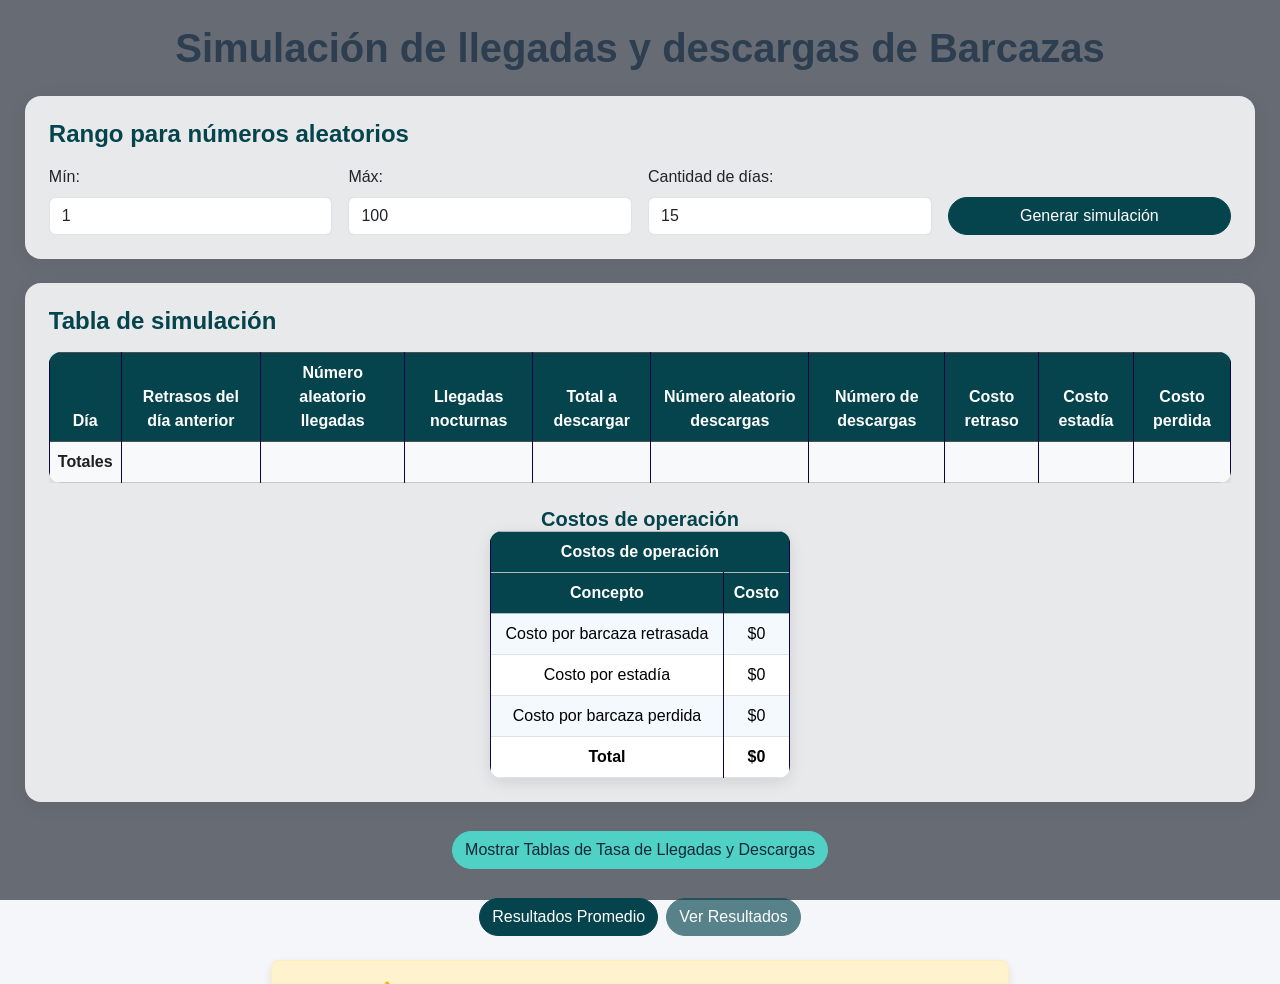
<file: index.html>
<!DOCTYPE html>
<html lang="es">
<head>
    <meta charset="UTF-8">
    <meta http-equiv="refresh" content="0; url=appweb/html/prueba.html">
    <title>Proyecto Métodos Cuantitativos</title>
</head>
<body>
    <p>Cargando aplicación...</p>
</body>
</html>
</file>
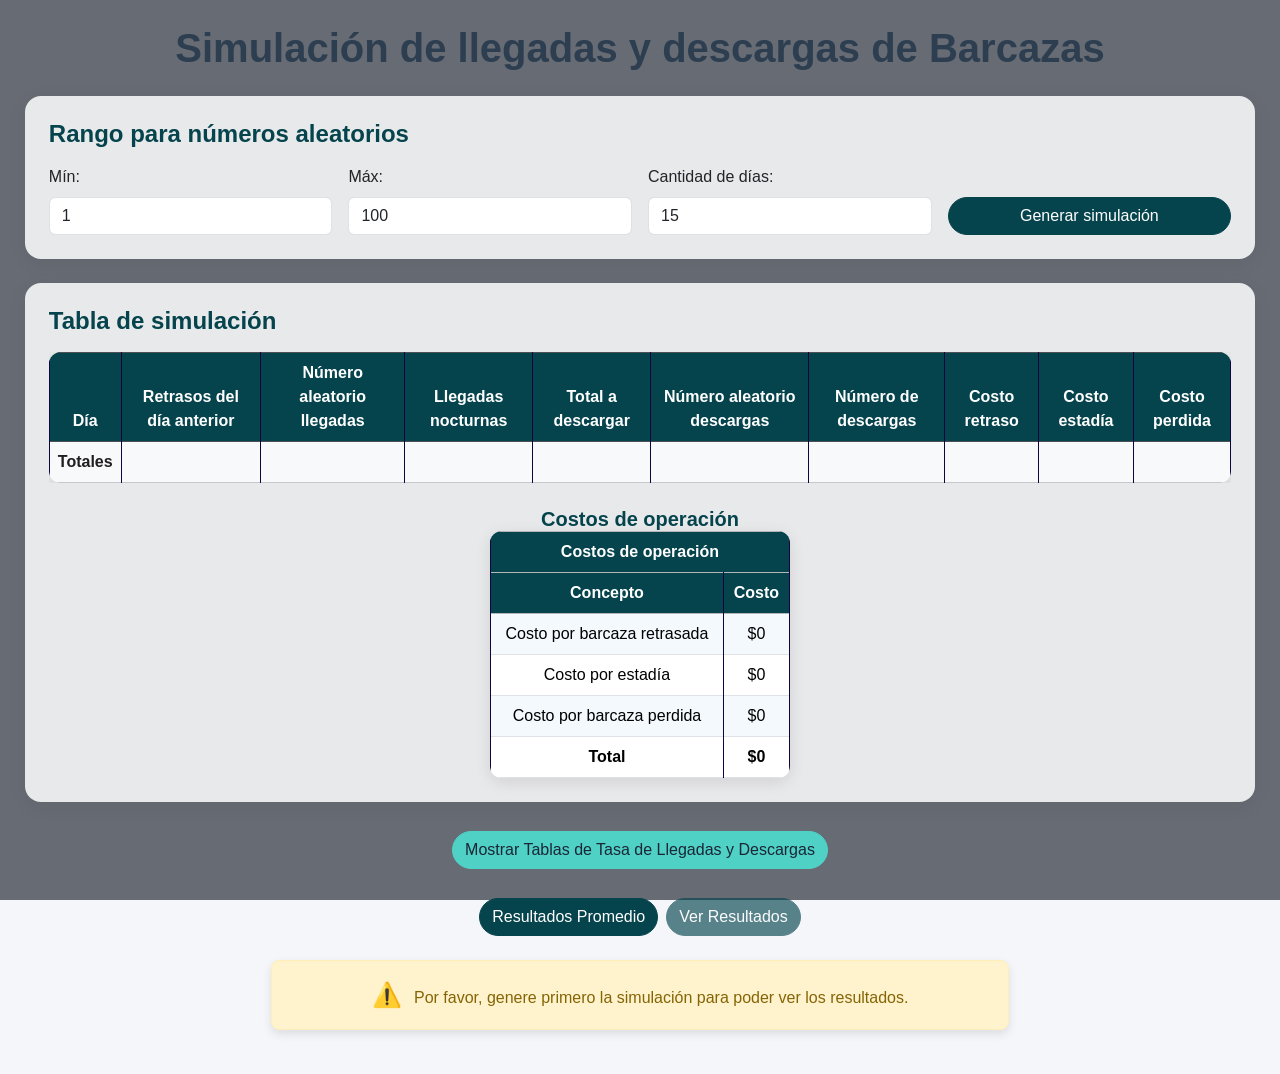
<file: appweb/html/prueba.html>
<!doctype html>
<html lang="es">

<head>
    <title>Llegadas y descargas de Barcazas</title>
    <meta charset="utf-8" />
    <meta name="viewport" content="width=device-width, initial-scale=1, shrink-to-fit=no" />
    <!-- Bootstrap CSS v5.3.2 -->
    <link href="https://cdn.jsdelivr.net/npm/bootstrap@5.3.2/dist/css/bootstrap.min.css" rel="stylesheet"
        integrity="sha384-T3c6CoIi6uLrA9TneNEoa7RxnatzjcDSCmG1MXxSR1GAsXEV/Dwwykc2MPK8M2HN" crossorigin="anonymous" />
    <link href="../css/prueba.css" rel="stylesheet" />
    <style>
        .mt-4-5 { margin-top: 2.5rem; }
        .d-none { display: none !important; }
        .fade-in { animation: fadeIn 0.4s; }
        @keyframes fadeIn {
            0% { opacity: 0; }
            100% { opacity: 1; }
        }
        .alerta-elegante {
            display: none;
            margin-top: 1rem;
            background: #fff3cd;
            color: #856404;
            border: 1px solid #ffeeba;
            border-radius: 0.5rem;
            padding: 1rem;
            align-items: center;
            gap: 0.5rem;
        }
        .alerta-icono { font-size: 1.5rem; margin-right: 0.5rem; }
        .titulo { margin-bottom: 1rem; }
        .btn {
            border-radius: 25px !important;
        }
        .btn-primary {
            background-color: #06444d !important;
            border-color: #06444d !important;
        }
        .btn-primary:hover {
            background-color: #0a5c68 !important;
            border-color: #0a5c68 !important;
        }
        .btn-secondary {
            background-color: #4fd1c5 !important;
            border-color: #4fd1c5 !important;
            color: #1a2636 !important;
        }
        .btn-secondary:hover {
            background-color: #3ab8ac !important;
            border-color: #3ab8ac !important;
        }
        .btn-danger {
            border-radius: 20px !important;
        }
        .btn-outline-primary {
            border-radius: 20px !important;
        }
        .custom-modal__header {
            background: #06444d;
            color: white;
            border-radius: 12px 12px 0 0;
            padding: 1rem 1.5rem;
        }
        .custom-modal__title {
            color: white;
            margin: 0;
        }
        .custom-modal__body {
            padding: 1.5rem;
        }
        .custom-modal__footer {
            border-top: 1px solid #e9ecef;
            padding: 1rem 1.5rem;
        }
        .markModel {
            font-size: 1.05rem;
            margin-bottom: 0.8rem;
        }
        .estiloModal table {
            margin: 0 auto;
        }
        .bordeB {
            background-color: #06444d;
            color: white;
            border-radius: 25px !important;
            padding: 8px 25px;
        }
        .bordeB:hover {
            background-color: #0a5c68;
            color: white;
        }
        .fondo {
            background: #f4f6fa;
            min-height: 100vh;
        }
        .fondoTablas {
            background: #e8edf3 !important;
        }
        .card {
            border-radius: 16px !important;
            border: none !important;
            box-shadow: 0 4px 20px rgba(0,0,0,0.06) !important;
        }
        .card-body {
            padding: 1.5rem !important;
        }
        .table th {
            background-color: #06444d !important;
            color: white !important;
        }
        .table-striped tbody tr:nth-of-type(odd) {
            background-color: rgba(79,209,197,0.05) !important;
        }
        @media (min-width: 768px) {
            .container-fluid { max-width: 98vw; }
            .card-body { padding-left: 1.2rem; padding-right: 1.2rem; }
        }
    </style>
</head>

<body class="fondo">
    <div class="container-fluid py-4">
        <div class="row">
            <div class="col-12">
                <!-- Título -->
                <div class="text-center mb-4">
                    <h1 class="titulo" style="color:#2c3e50;">Simulación de llegadas y descargas de Barcazas</h1>
                </div>
                
                <!-- PARÁMETROS INICIALES -->
                <section class="mb-4">
                    <div class="card shadow">
                        <div class="card-body">
                            <h2 class="titulo h4 mb-3" style="color:#06444d;">Rango para números aleatorios</h2>
                            <form class="row g-3 align-items-end">
                                <div class="col-12 col-md-3">
                                    <label for="rangoMin" class="form-label">Mín:</label>
                                    <input type="number" class="form-control" id="rangoMin" value="1">
                                </div>
                                <div class="col-12 col-md-3">
                                    <label for="rangoMax" class="form-label">Máx:</label>
                                    <input type="number" class="form-control" id="rangoMax" value="100">
                                </div>
                                <div class="col-12 col-md-3">
                                    <label for="dias" class="form-label">Cantidad de días:</label>
                                    <input type="number" class="form-control" id="dias" value="15">
                                </div>
                                <div class="col-12 col-md-3 d-grid">
                                    <button type="button" class="btn btn-primary" id="btnGenerar">
                                        Generar simulación
                                    </button>
                                </div>
                            </form>
                        </div>
                    </div>
                </section>

                <!-- TABLA DE SIMULACIÓN -->
                <section class="mb-4">
                    <div class="card shadow">
                        <div class="card-body">
                            <h2 class="titulo h4 mb-3" style="color:#06444d;">Tabla de simulación</h2>
                            <div class="table-responsive">
                                <table id="tablaSimulacion" class="table table-bordered table-striped mx-auto mb-0 align-middle">
                                    <thead class="table-dark">
                                        <tr>
                                            <th>Día</th>
                                            <th>Retrasos del día anterior</th>
                                            <th>Número aleatorio llegadas</th>
                                            <th>Llegadas nocturnas</th>
                                            <th>Total a descargar</th>
                                            <th>Número aleatorio descargas</th>
                                            <th>Número de descargas</th>
                                            <th>Costo retraso</th>
                                            <th>Costo estadía</th>
                                            <th>Costo perdida</th>
                                        </tr>
                                    </thead>
                                    <tbody></tbody>
                                    <tfoot class="fondoTablas table-light">
                                        <tr>
                                            <td><strong>Totales</strong></td>
                                            <td id="totalRetrasos"></td>
                                            <td></td>
                                            <td id="totalLlegadas"></td>
                                            <td id="totalADescargar"></td>
                                            <td></td>
                                            <td id="totalDescargas"></td>
                                            <td id="totalCostoRetraso"></td>
                                            <td id="totalCostoEstadia"></td>
                                            <td id="totalCostoPerdida"></td>
                                        </tr>
                                    </tfoot>
                                </table>
                            </div>
                            <!-- COSTOS DE OPERACIÓN -->
                            <div class="row justify-content-center mt-4">
                                <div class="col-auto">
                                    <div class="d-flex flex-column align-items-center">
                                        <h5 class="mb-0 fw-bold" style="color:#06444d;">Costos de operación</h5>
                                        <table class="table table-bordered table-hover mt-0 mb-0 w-auto" style="min-width:300px;">
                                            <thead class="table-secondary">
                                                <tr><th colspan="2" class="text-center">Costos de operación</th></tr>
                                                <tr><th>Concepto</th><th>Costo</th></tr>
                                            </thead>
                                            <tbody>
                                                <tr><td>Costo por barcaza retrasada</td><td id="costoRetraso">$0</td></tr>
                                                <tr><td>Costo por estadía</td><td id="costoEstadia">$0</td></tr>
                                                <tr><td>Costo por barcaza perdida</td><td id="costoPerdida">$0</td></tr>
                                                <tr style="font-weight:bold;background:#e3eafc;">
                                                    <td>Total</td>
                                                    <td id="costoTotalOperacion" style="font-weight:bold">$0</td>
                                                </tr>
                                            </tbody>
                                        </table>
                                    </div>
                                </div>
                            </div>
                        </div>
                    </div>
                </section>

                <!-- BOTÓN MOSTRAR/OCULTAR TABLAS -->
                <div class="d-flex justify-content-center gap-2 mb-4">
                    <button id="btnToggleTablas" class="btn btn-secondary">
                        Mostrar Tablas de Tasa de Llegadas y Descargas
                    </button>
                </div>

                <!-- TABLAS OCULTAS -->
                <div id="tablasProbabilidades" class="d-none fade-in">
                    <!-- Tabla de tasas de llegadas -->
                    <section class="mb-4">
                        <div class="card shadow">
                            <div class="card-body">
                                <h2 class="titulo h4 mb-3" style="color:#06444d;">Tabla Tasa de Llegadas</h2>
                                <div class="table-responsive">
                                    <table id="tablaLlegadas" class="table table-bordered table-striped mx-auto mb-0 align-middle">
                                        <thead>
                                            <tr>
                                                <th># Llegadas</th>
                                                <th>Probabilidad</th>
                                                <th>Probabilidad Acumulada</th>
                                                <th>Intervalo Aleatorio</th>
                                                <th>Acción</th>
                                            </tr>
                                        </thead>
                                        <tbody contenteditable="true">
                                            <tr><td>0</td><td>0.13</td><td>0.13</td><td>01 al 13</td><td><button onclick="eliminarFila(this)" class="btn btn-danger btn-sm">Eliminar</button></td></tr>
                                            <tr><td>1</td><td>0.17</td><td>0.3</td><td>14 al 30</td><td><button onclick="eliminarFila(this)" class="btn btn-danger btn-sm">Eliminar</button></td></tr>
                                            <tr><td>2</td><td>0.15</td><td>0.45</td><td>31 al 45</td><td><button onclick="eliminarFila(this)" class="btn btn-danger btn-sm">Eliminar</button></td></tr>
                                            <tr><td>3</td><td>0.25</td><td>0.7</td><td>46 al 70</td><td><button onclick="eliminarFila(this)" class="btn btn-danger btn-sm">Eliminar</button></td></tr>
                                            <tr><td>4</td><td>0.2</td><td>0.9</td><td>71 al 90</td><td><button onclick="eliminarFila(this)" class="btn btn-danger btn-sm">Eliminar</button></td></tr>
                                            <tr><td>5</td><td>0.1</td><td>1</td><td>91 al 00</td><td><button onclick="eliminarFila(this)" class="btn btn-danger btn-sm">Eliminar</button></td></tr>
                                        </tbody>
                                    </table>
                                </div>
                                <div class="mt-2">
                                    <button onclick="agregarFila('tablaLlegadas')" class="btn btn-outline-primary btn-sm">Agregar Fila</button>
                                </div>
                            </div>
                        </div>
                    </section>
                    <!-- Tabla de tasas de descargas -->
                    <section class="mb-4">
                        <div class="card shadow">
                            <div class="card-body">
                                <h2 class="titulo h4 mb-3" style="color:#06444d;">Tabla Tasa de Descargas</h2>
                                <div class="table-responsive">
                                    <table id="tablaDescargas" class="table table-bordered table-striped mx-auto mb-0 align-middle">
                                        <thead>
                                            <tr>
                                                <th># Descargas</th>
                                                <th>Probabilidad</th>
                                                <th>Probabilidad Acumulada</th>
                                                <th>Intervalo Aleatorio</th>
                                                <th>Acción</th>
                                            </tr>
                                        </thead>
                                        <tbody contenteditable="true">
                                            <tr><td>1</td><td>0.05</td><td>0.05</td><td>01 al 05</td><td><button onclick="eliminarFila(this)" class="btn btn-danger btn-sm">Eliminar</button></td></tr>
                                            <tr><td>2</td><td>0.15</td><td>0.2</td><td>06 al 20</td><td><button onclick="eliminarFila(this)" class="btn btn-danger btn-sm">Eliminar</button></td></tr>
                                            <tr><td>3</td><td>0.5</td><td>0.7</td><td>21 al 70</td><td><button onclick="eliminarFila(this)" class="btn btn-danger btn-sm">Eliminar</button></td></tr>
                                            <tr><td>4</td><td>0.2</td><td>0.9</td><td>71 al 90</td><td><button onclick="eliminarFila(this)" class="btn btn-danger btn-sm">Eliminar</button></td></tr>
                                            <tr><td>5</td><td>0.1</td><td>1</td><td>91 al 00</td><td><button onclick="eliminarFila(this)" class="btn btn-danger btn-sm">Eliminar</button></td></tr>
                                        </tbody>
                                    </table>
                                </div>
                                <div class="mt-2">
                                    <button onclick="agregarFila('tablaDescargas')" class="btn btn-outline-primary btn-sm">Agregar fila</button>
                                </div>
                            </div>
                        </div>
                    </section>
                </div>

                <!-- BOTONES DE RESULTADOS -->
                <div class="d-flex justify-content-center gap-2 my-4">
                    <button type="button" class="btn btn-primary" id="btnModalResultados">
                        Resultados Promedio
                    </button>
                    <button id="btnVerResultados" class="btn btn-primary">
                        Ver Resultados
                    </button>
                </div>

                <!-- MENSAJE DE ADVERTENCIA -->
                <div id="mensajeAdvertencia" class="alerta-elegante">
                    <span class="alerta-icono">⚠️</span>
                    <span class="alerta-texto">Por favor, genere primero la simulación para poder ver los resultados.</span>
                </div>

                <!-- MODAL -->
                <div class="modal fade" id="staticBackdrop" data-bs-backdrop="static" data-bs-keyboard="false" tabindex="-1" aria-labelledby="staticBackdropLabel" aria-hidden="true">
                    <div class="modal-dialog modal-dialog-centered">
                        <div class="modal-content custom-modal">
                            <div class="modal-header custom-modal__header">
                                <h5 class="custom-modal__title titulo2" id="staticBackdropLabel">Resultados promedio</h5>
                                <button type="button" class="btn-close btn-close-white" data-bs-dismiss="modal" aria-label="Cerrar"></button>
                            </div>
                            <div class="modal-body custom-modal__body estiloModal">
                                <p class="markModel">Promedio de barcazas retrasadas por día: <span id="promedioRetrasos"></span></p>
                                <p class="markModel">Promedio de llegadas nocturnas: <span id="promedioLlegadas"></span></p>
                                <p class="markModel">Promedio de barcazas descargadas por día: <span id="promedioDescargas"></span></p>
                                <hr>
                                <h5 style="color:#06444d;">Costos de operación</h5>
                                <table class="table table-bordered table-hover w-auto mx-auto mb-0">
                                    <thead class="table-secondary">
                                        <tr><th colspan="2" class="text-center">Costos de operación</th></tr>
                                        <tr><th>Concepto</th><th>Costo</th></tr>
                                    </thead>
                                    <tbody>
                                        <tr><td>Costo por barcaza retrasada</td><td id="costoRetrasoModal">$0</td></tr>
                                        <tr><td>Costo por estadía</td><td id="costoEstadiaModal">$0</td></tr>
                                        <tr><td>Costo por barcaza perdida</td><td id="costoPerdidaModal">$0</td></tr>
                                        <tr style="font-weight:bold;background:#e3eafc;">
                                            <td>Total</td>
                                            <td id="costoTotalOperacionModal" style="font-weight:bold">$0</td>
                                        </tr>
                                    </tbody>
                                </table>
                            </div>
                            <div class="modal-footer custom-modal__footer">
                                <button type="button" class="btn bordeB" data-bs-dismiss="modal">Cerrar</button>
                            </div>
                        </div>
                    </div>
                </div>
            </div>
        </div>
    </div>

    <script src="../js/prueba.js"></script>
    <script src="https://cdn.jsdelivr.net/npm/@popperjs/core@2.11.8/dist/umd/popper.min.js"
        integrity="sha384-I7E8VVD/ismYTF4hNIPjVp/Zjvgyol6VFvRkX/vR+Vc4jQkC+hVqc2pM8ODewa9r"
        crossorigin="anonymous"></script>
    <script src="https://cdn.jsdelivr.net/npm/bootstrap@5.3.2/dist/js/bootstrap.min.js"
        integrity="sha384-BBtl+eGJRgqQAUMxJ7pMwbEyER4l1g+O15P+16Ep7Q9Q+zqX6gSbd85u4mG4QzX+"
        crossorigin="anonymous"></script>
    <script>
        const btnToggleTablas = document.getElementById('btnToggleTablas');
        const tablasProbabilidades = document.getElementById('tablasProbabilidades');
        let tablasVisibles = false;

        btnToggleTablas.addEventListener('click', () => {
            tablasVisibles = !tablasVisibles;
            if (tablasVisibles) {
                tablasProbabilidades.classList.remove('d-none');
                tablasProbabilidades.classList.add('fade-in');
                btnToggleTablas.textContent = 'Ocultar Tablas de Tasa de Llegadas y Descargas';
            } else {
                tablasProbabilidades.classList.add('d-none');
                tablasProbabilidades.classList.remove('fade-in');
                btnToggleTablas.textContent = 'Mostrar Tablas de Tasa de Llegadas y Descargas';
            }
        });
    </script>
</body>

</html>
</file>
<file: appweb/css/prueba.css>
/* Fondo principal con imagen y fuente base para la simulación */
.fondo {
    font-family: Arial, sans-serif;
    background-image: url(../img/fondo2.jpg);
    margin: 50px;
    height: auto;
    width: auto;
    background-size: cover;
    background-repeat: no-repeat;
    background-position: center;
}

.fondo::before {
    content: "";
    /* Es obligatorio en ::before y ::after */
    position: fixed;
    /* Se fija a la pantalla completa */
    top: 0;
    left: 0;
    height: 100%;
    width: 100%;
    background-color: rgba(10, 15, 25, 0.6);
    /* Fondo negro con transparencia */
    z-index: -1;
    /* Lo manda detrás del contenido principal */
}

.card {
    background-color: rgba(255, 255, 255, 0.85) !important;
    /* Blanco translúcido */
    box-shadow: 0 4px 16px rgba(0, 0, 0, 0.2);
    /* Sombra suave */
    border-radius: 1rem;
    /* Bordes redondeados */
    backdrop-filter: blur(1px);
    /* Efecto de desenfoque del fondo */
}


/* Títulos principales de la simulación */
h1,
h2 {
    color: #06444d;
}

/* Estilos para tablas de simulación y probabilidades */
table {
    width: 100%;
    border-collapse: collapse;
    margin-bottom: 20px;
    background-color: rgba(255, 255, 255, 0.85);
    box-shadow: 0 4px 16px rgba(0, 0, 0, 0.1);
    border-radius: 12px;
    overflow: hidden;
}


th,
td {
    border: 1px solid #0d0441;
    padding: 8px;
    text-align: center;
}
/* 
th {
    /* background-color: #0a0a0a  !important; */
    /* color: white !important; 
} */

tbody tr:nth-child(odd) td {
    background-color: rgba(240, 248, 255, 0.65);
}

tfoot td {
    font-weight: bold;
    color: #201e1e !important;
}

/* Botones de acción en tablas y formularios */
button {
    padding: 6px 12px;
    margin-top: 5px;
    background-color: #06444d;
    color: white;
    border-radius: 25px;
    cursor: pointer;
}

button:hover {
    background-color: #046377;
}

.btn-generar {
    background: linear-gradient(90deg, #115561 0%, #15655d 100%);
    color: white;
    padding: 10px 20px;
    font-size: 1rem;
    font-weight: 600;
    border: none;
    border-radius: 30px;
    box-shadow: 0 4px 12px rgba(54, 162, 235, 0.3);
    cursor: pointer;
    transition: all 0.3s ease;
}

.btn-generar:hover {
    background: linear-gradient(90deg, #0a3e39 0%, #064f4f 100%);
    box-shadow: 0 6px 16px rgba(54, 162, 235, 0.4);
    transform: scale(1.03);
}

.btn-resultados {
  background-color: #18705c;
  color: white;
  padding: 12px 24px;
  border: none;
  border-radius: 40px;
  font-weight: bold;
  font-size: 1rem;
  box-shadow: 0 4px 8px rgba(0, 0, 0, 0.3);
  transition: all 0.3s ease;
}
.btn-resultados:hover {
  background-color: #145b4b;
  transform: scale(1.05);
  color: white;
}


/* Celdas editables resaltadas al enfocar */
td[contenteditable="true"]:focus {
    background-color: #a1afb1;
    color: rgb(0, 0, 0);
}

/* Título de tablas con fondo oscuro */
.table-title {
    background-color: #51696b;
    color: rgb(0, 0, 0);
    text-align: center;
}

/* Marca visual para celdas destacadas */
.mark {
    background-color: hsla(0, 0%, 92%, 0.366);
    text-align: center;
}

.tituloBase {
    text-align: center;
    margin: 25px;
}

/* Título principal con fondo y borde */
.titulo {
    /* text-align: center; */
    color: #000000;
    /* background-color: #04373ac0; */
    font-weight: bold;
    /* font-family: 'Times New Roman', Times, serif; */
    /* border-radius: 0.5rem; */
    /* border: 1px solid #ffffff; */
    /* margin: 25px; */
}

.tituloFondo {
    background-color: #04373ac0;
    border-radius: 0.5rem;
    color: rgb(219, 232, 224);
}

.tituloGeneral {
    /* text-align: center; */
    color: #f0f0f0;
    background: linear-gradient(90deg, #051e32, #051e32);
    text-shadow: 2px 2px 4px rgba(0, 0, 0, 0.6);
    font-family: 'Times New Roman', Times, serif;
    border-radius: 0.5rem;
    border: 1px solid #ffffff;
    /* margin: 25px; */
}

.afectacion-celda {
    /* background-color: rgba(255, 255, 255, 0.4); */
    font-weight: 500;
    color: #000;
    padding: 6px;
    display: inline-block;
    min-width: 40px;
    text-align: center;
    border-radius: 6px;
}

.afectacion-celda:focus {
    /* background-color: #d4eef0; */
    outline: none;
}


/* Estilo para el modal de resultados promedio */
.estiloModal {
    background-color: #06444d;
    margin: 0px;
    height: auto;
    width: auto;
    background-size: cover;
    background-repeat: no-repeat;
    background-position: center;
    font-style: oblique;
    color: white !important;
    font-weight: 600;
    font-size: 1.1rem;
    padding: 15px;
    border-radius: 0 0 0.5rem 0.5rem;
}

.evento-select {
    min-width: 120px;
    border-radius: 8px;
    padding: 3px 6px;
}

/* Título del modal */
.titulo2 {
    color: Black;
    text-align: center;
}

/* Texto destacado en el modal */
.markModel {
    color: rgb(255, 255, 255);
}

/* Botón de cierre del modal */
.bordeB {
    padding: 6px 12px;
    margin-top: 5px;
    background-color: #000000c8;
    color: white;
    border-radius: 25px;
    cursor: pointer;
}

/* Fondo para los totales de tablas */
.fondoTablas {
    background-color: rgb(77, 20, 20);
}

/* Color de letra para celdas específicas */
.colorL {
    color: white;
    background-color: #00000090;
}

/* Contenedor para botones principales */
.button-container {
    display: flex;
    justify-content: center;
    margin-top: 10px;
}

/* Alerta elegante para advertencias */
.alerta-elegante {
    display: none;
    background-color: #fff3cd;
    color: #856404;
    border: 1px solid #ffeeba;
    border-radius: 10px;
    padding: 15px 20px;
    margin: 20px auto;
    width: 60%;
    text-align: center;
    font-weight: 500;
    font-size: 16px;
    box-shadow: 0 4px 10px rgba(0, 0, 0, 0.1);
    display: flex;
    align-items: center;
    gap: 10px;
}

.alerta-icono {
    font-size: 20px;
    color: #ffc107;
}

.alerta-texto {
    flex: 1;
}

/* Modal styles para resultados promedio */
.custom-modal {
    border-radius: 12px;
    box-shadow: 0 8px 24px rgba(141, 6, 6, 0.2);
    border: none;
}

.custom-modal__header {
    background-color: #f8f9fa;
    border-bottom: 1px solid #dee2e6;
    padding: 16px 24px;
    border-top-left-radius: 12px;
    border-top-right-radius: 12px;
}

.custom-modal__title {
    font-size: 20px;
    font-weight: 600;
    margin: 0;
    color: #343a40;
}

.custom-modal__body {
    padding: 24px;
    background-color: #06444d !important;
    color: white !important;
    font-size: 16px;
}

.custom-modal__footer {
    background-color: #f8f9fa;
    border-top: 1px solid #dee2e6;
    padding: 12px 24px;
    border-bottom-left-radius: 12px;
    border-bottom-right-radius: 12px;
}

/* Estilo para los textos del cuerpo del modal */
.markModel {
    font-weight: 500;
    margin-bottom: 10px;
}

/* Botón principal personalizado */
.btn-principal {
    background-color: #06444d !important;
    color: white !important;
    border: none !important;
    border-radius: 25px !important;
    padding: 6px 12px !important;
    cursor: pointer !important;
    margin-left: 5px;
    margin-right: 5px;
}

.btn-principal:hover {
    background-color: #046377 !important;
}

/* Tarjeta y lista para el modal de resultados promedio */
.card-promedio {
    background: rgba(30, 40, 60, 0.92);
    border-radius: 18px;
    box-shadow: 0 4px 24px rgba(0, 0, 0, 0.35);
    padding: 1.2rem 1.5rem 1rem 1.5rem;
    margin-bottom: 1rem;
    color: #f8f9fa;
    border: 1.5px solid #ffe066;
    max-width: 400px;
    margin-left: auto;
    margin-right: auto;
}

.lista-promedio {
    list-style: none;
    padding: 0;
    margin: 0;
}

.lista-promedio li {
    padding: 0.5em 0;
    border-bottom: 1px solid #3a4a5a44;
    font-size: 1.08rem;
    display: flex;
    align-items: center;
    gap: 0.5em;
}

.lista-promedio li:last-child {
    border-bottom: none;
}

.icono-prom,
.icono-item {
    font-size: 1.2em;
    vertical-align: middle;
    color: #ffe066;
}









/* NAVBAR BLUR CON FONDO COMPLETO */
.navbar-blur {
  width: 100%;
  position: relative; /* ya no es fixed */
  background: rgba(0, 0, 0, 0.6);
  backdrop-filter: blur(6px);
  padding: 0.75rem 2rem;
  z-index: 10;
  box-shadow: 0 2px 6px rgba(0, 0, 0, 0.4);

  display: flex;
  justify-content: space-between;
  align-items: center;
}

/* Reestructura interna centrada */
.navbar-blur .container {
  max-width: 95%;
  margin: 0 auto;
  display: flex;
  justify-content: space-between;
  align-items: center;
}

/* Logo circular */
.logo-navbar {
  height: 48px;
  width: 48px;
  object-fit: cover;
  border-radius: 50%;
  border: 2px solid #fff;
  box-shadow: 0 0 4px rgba(255, 255, 255, 0.3);
}

/* Saludo en el navbar */
.saludo-elegante {
  font-size: 1.1rem;
  font-weight: 500;
  background-color: rgba(0, 0, 0, 0.5);
  color: #fff;
  padding: 0.5rem 1.2rem;
  border-radius: 12px;
  box-shadow: 0 0 6px rgba(0, 0, 0, 0.3);
}

/* FOOTER BLUR CON FONDO COMPLETO */
.footer-blur {
  width: 100%;
  background: rgba(0, 0, 0, 0.65);
  backdrop-filter: blur(4px);
  text-align: center;
  color: #ccc;
  padding: 1rem;
  font-size: 0.9rem;
  box-shadow: 0 -2px 6px rgba(0, 0, 0, 0.4);
}


.fondo {
    font-family: Arial, sans-serif;
    background-image: url(../img/fondo2.jpg);
    margin: 0; /* Cambiado de 50px a 0 */
    min-height: 100vh;
    background-size: cover;
    background-repeat: no-repeat;
    background-position: center;
}

/* NAVBAR MEJORADO - OCUPA TODO EL ANCHO */
.navbar-blur {
    width: 100vw; /* Viewport width completo */
    position: relative;
    background: rgba(0, 0, 0, 0.75);
    backdrop-filter: blur(10px);
    -webkit-backdrop-filter: blur(10px);
    padding: 1rem 0;
    z-index: 1000;
    box-shadow: 0 4px 20px rgba(0, 0, 0, 0.3);
    border-bottom: 1px solid rgba(255, 255, 255, 0.1);
    margin: 0;
    left: 0;
    right: 0;
}

/* Contenedor interno con límites */
.navbar-content {
    max-width: 1200px;
    margin: 0 auto;
    padding: 0 2rem;
    display: flex;
    justify-content: space-between;
    align-items: center;
    width: 100%;
}

/* Logo mejorado */
.logo-navbar {
    height: 55px;
    width: 55px;
    object-fit: cover;
    border-radius: 50%;
    border: 3px solid rgba(255, 255, 255, 0.8);
    box-shadow: 0 0 15px rgba(255, 255, 255, 0.3);
    transition: all 0.3s ease;
}

.logo-navbar:hover {
    transform: scale(1.05);
    box-shadow: 0 0 20px rgba(255, 255, 255, 0.5);
}

/* Saludo elegante mejorado solo texto */
@import url('https://fonts.googleapis.com/css2?family=Poppins:wght@400;500;600&display=swap');

.saludo-elegante {
    font-family: 'Poppins', sans-serif; /* ✅ Fuente moderna */
    font-size: 1.2rem;
    font-weight: 500;
    color: #ffffff;
    background: none;
    padding: 0.3rem 0.8rem;
    border: none;
    border-radius: 0;
    box-shadow: none;
    text-shadow: 0 1px 2px rgba(0, 0, 0, 0.4);
    letter-spacing: 0.4px;
    transition: color 0.3s ease, text-shadow 0.3s ease;
}

.saludo-elegante:hover {
    color: #d4e9ff;
    text-shadow: 0 0 6px rgba(255, 255, 255, 0.3);
}

@media (max-width: 768px) {
    .saludo-elegante {
        font-size: 1rem;
        padding: 0.2rem 0.5rem;
    }

    .logo-navbar {
        height: 42px;
        width: 42px;
    }
}

.saludo-elegante .nombre {
    font-weight: 600;
    color: #a2d9ff;
}


.btn-generar {
  background: linear-gradient(90deg, #115561 0%, #15655d 100%);
  color: white;
  padding: 10px 20px;
  font-size: 1rem;
  font-weight: 600;
  border: none;
  border-radius: 30px; /* 🔄 Esto redondea las esquinas */
  box-shadow: 0 4px 12px rgba(54, 162, 235, 0.3);
  cursor: pointer;
  transition: all 0.3s ease;
  width: 100%; /* Por si no lo toma bien desde el HTML */
}

.btn-generar:hover {
  background: linear-gradient(90deg, #0a3e39 0%, #064f4f 100%);
  box-shadow: 0 6px 16px rgba(54, 162, 235, 0.4);
  transform: scale(1.03);
}


.btn-generar:hover {
  background: linear-gradient(90deg, #0a3e39 0%, #064f4f 100%);
  box-shadow: 0 6px 16px rgba(54, 162, 235, 0.4);
  transform: scale(1.03);
}


.btn-resultados {
  background: linear-gradient(90deg, #115561 0%, #15655d 100%);
  color: white;
  padding: 10px 20px;
  font-size: 1rem;
  font-weight: 600;
  border: none;
  border-radius: 30px; /* 🔄 esquina redonda */
  box-shadow: 0 4px 12px rgba(54, 162, 235, 0.3);
  cursor: pointer;
  transition: all 0.3s ease;
}

.btn-resultados:hover {
  background: linear-gradient(90deg, #0a3e39 0%, #064f4f 100%);
  box-shadow: 0 6px 16px rgba(54, 162, 235, 0.4);
  transform: scale(1.03);
}

button.btn-resultados {
  border-radius: 30px !important;
}

button.btn-generar {
  border-radius: 30px !important;
}
</file>
